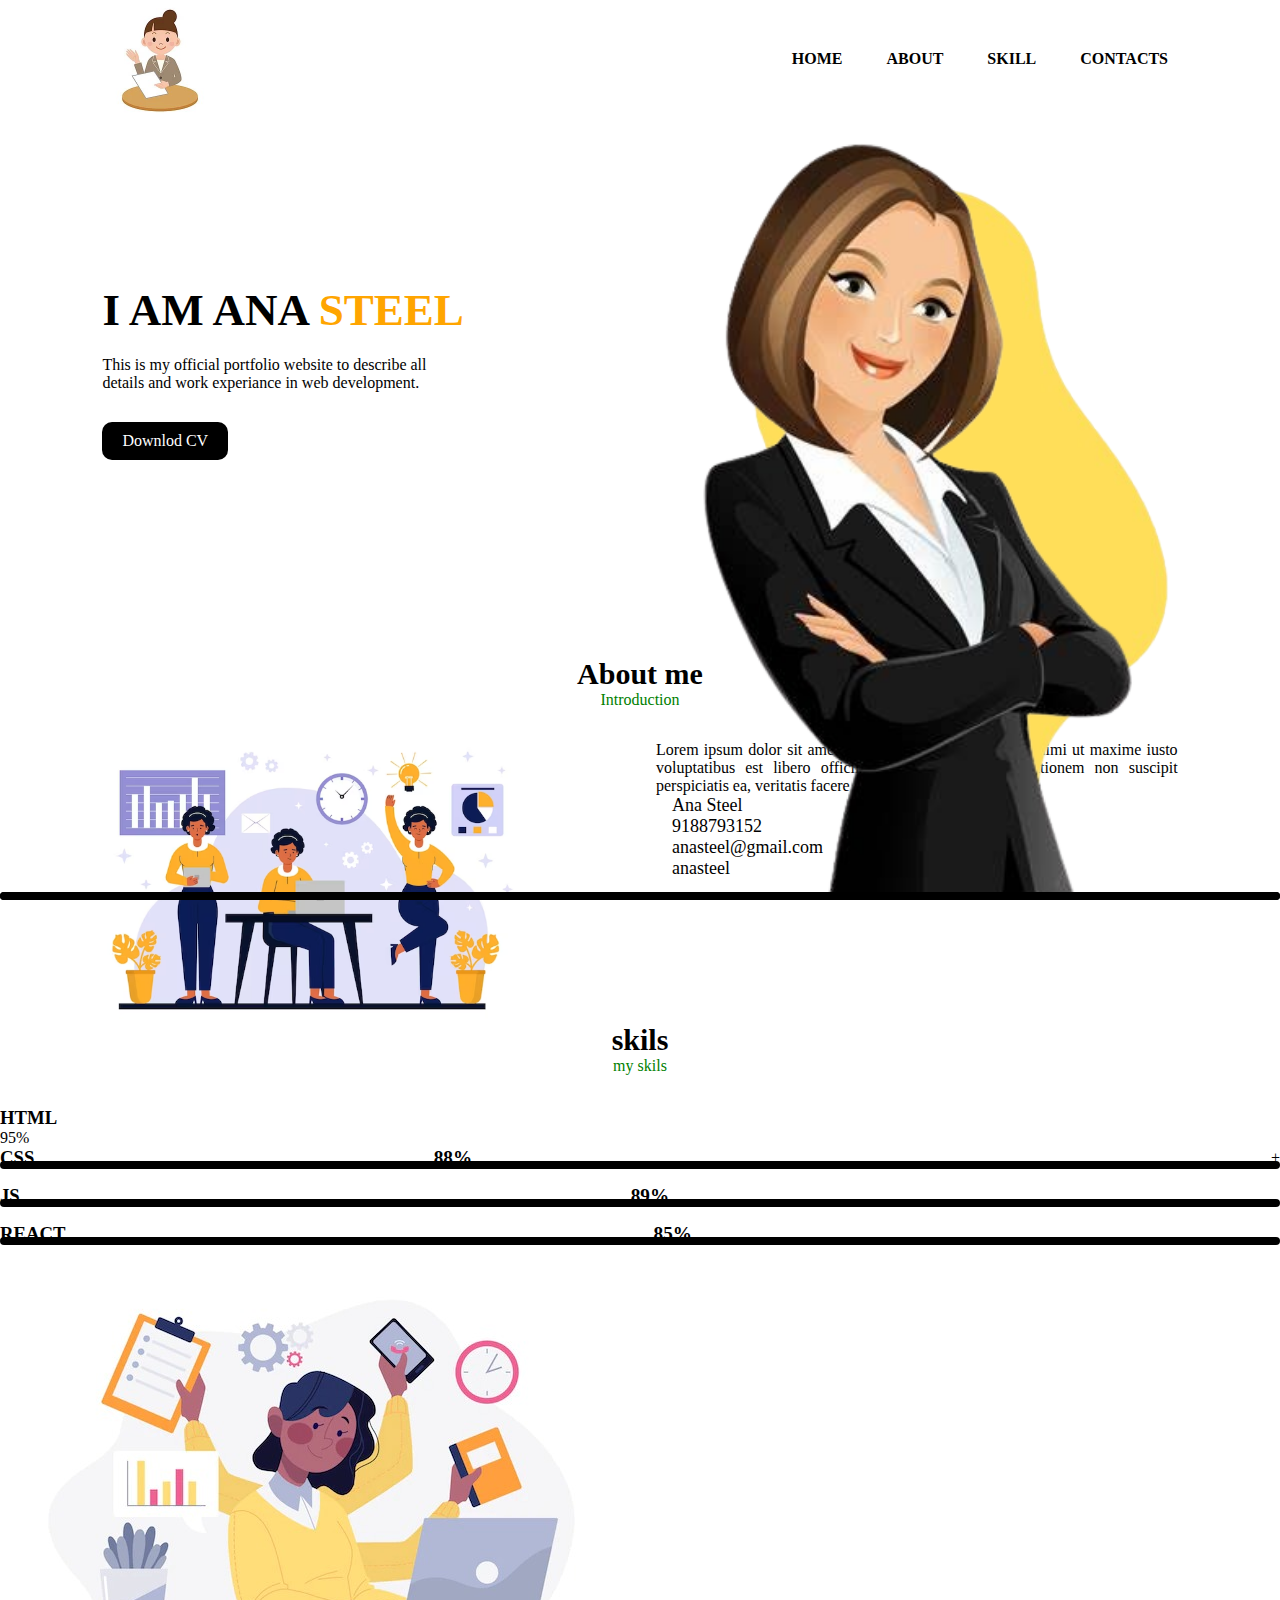
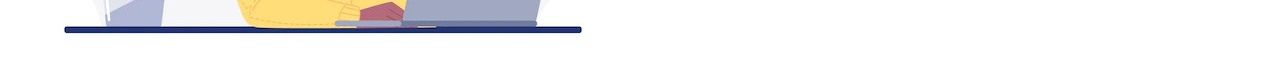
<file: index.html>
<!DOCTYPE html>
<html lang="en">
<head>
    <meta charset="UTF-8">
    <meta name="viewport" content="width=device-width, initial-scale=1.0">
    <title>Document</title>
    <link rel="stylesheet" href="./style.css">
    <link rel="icon"type="image/x-icon" href="[data-uri]">
    <link rel="preconnect" href="https://fonts.googleapis.com">
<link rel="preconnect" href="https://fonts.gstatic.com" crossorigin>
<link href="https://fonts.googleapis.com/css2?family=Josefin+Sans:wght@100&display=swap" rel="stylesheet">

<link rel="stylesheet" href="https://cdnjs.cloudflare.com/ajax/libs/font-awesome/6.4.2/css/all.min.css" integrity="sha512-z3gLpd7yknf1YoNbCzqRKc4qyor8gaKU1qmn+CShxbuBusANI9QpRohGBreCFkKxLhei6S9CQXFEbbKuqLg0DA==" crossorigin="anonymous" referrerpolicy="no-referrer" />
</head>
<body>
  <id="container">
    <nav class="navbar">
      <img id="logo" src="./WhatsApp Image 2023-11-27 at 16.03.04_8a0a3b83.jpg"alt="logo">
      <ul>
        <li class="listitem"><a class="links" href="">HOME</a></li>
        <li class="listitem"><a class="links" href="">ABOUT</a></li>
        <li class="listitem"><a class="links" href="">SKILL</a></li>
        <li class="listitem"><a class="links" href="">CONTACTS</a></li>
      </ul>
      </nav>
      <!-- home -->
      <section id="Home">
        <div class="title"> 
          <h1 class="title_h1"> I AM ANA <span id="lastname">STEEL</span></h1>
          <p>This is my official portfolio website to describe all <br>
            details and work experiance in web development.</p>
            <a id="downlod" href="./images/leady.jpg"downlods>Downlod CV</a>

        </div>
        <div class="images">
          <img class="imagegroup" id="Shape" src="./images/shape1.png" alt="no image"> <!-- remove bg photo baground remover -->
          <img class="imagegroup" id="lady" src="./images/lady2.png" alt="no image">
        </div>

<!--   about -->
      <section id="about">
        <div class="heading">
          <h2>About me</h2>
          <span>Introduction</span>
        </div>

        <div class="about_content">
          <div class="about_image">
            <img src="./images/about.avif" alt="about">
          </div>
          <div class="about_details">
            <div class="about_para">
              <p>Lorem ipsum dolor sit amet consectetur adipisicing elit. Animi ut maxime iusto voluptatibus est libero officiis obcaecati optio exercitationem non suscipit perspiciatis ea, veritatis facere eaque earum hic, illo omnis?</p>
            </div>
            <div class="information">
              <div class="info_box">
                <i class="fa-solid fa-user fa-bounce"></i>
                <span>Ana Steel</span>
              </div>
              <div class="info_box">
                <i class="fa-solid fa-phone fa-bounce"></i>
                <span>9188793152</span>
              </div>
              <div class="info_box">
                <i class="fa-solid fa-envelope fa-beat"></i>
                <span>anasteel@gmail.com</span>
              </div>
              <div class="info_box">
                <i class="fa-brands fa-github fa-bounce"></i>
                <span>anasteel</span>
              </div>
            </div>
          </div>
        </div>
      </section>
    </section>
<!-- skil -->
       <id="skills">
        <div class="heading">
          <h2>skils</h2>
          <span>my skils</span>

        </div>
        <div class="skill_container"></div>
          <div class=" progress container">
            
          <div class="progress_bar">
          <h3>HTML</h3>
          <span>95%</span>
          <div class="base-bar"></div>
          <div class="base-bar html bar"></div>

          </div>
        <div class="progress-bar"> 
          <h3>CSS</h3>
          <span>88%</span>
          <div class="base-bar"></div>
          <div class="base- bar css bar"></div>
+
        </div>
        <div class="progress-bar">
          <h3>JS</h3>
          <span>89%</span>
          <div class="base-bar"></div>
          <div class="base- bar JS bar"></div>

        </div>
        <div class="progress-bar "> <h3>REACT</h3>
          <span>85%</span>
          <div class="base-bar"></div>
          <div class="base- bar react bar"></div>
        </div>

      </div>
      
      <div class="skil_img">
        <img src="./images/WhatsApp Image 2023-11-27 at 16.03.25_d507ae0d.jpg" alt="no image">
      </div>

    </div>
  </div>
</div>    
</div>
       </section>
    <section id="Contacts"> 

    </section>    
        
      
    
</body>
</html>
</file>
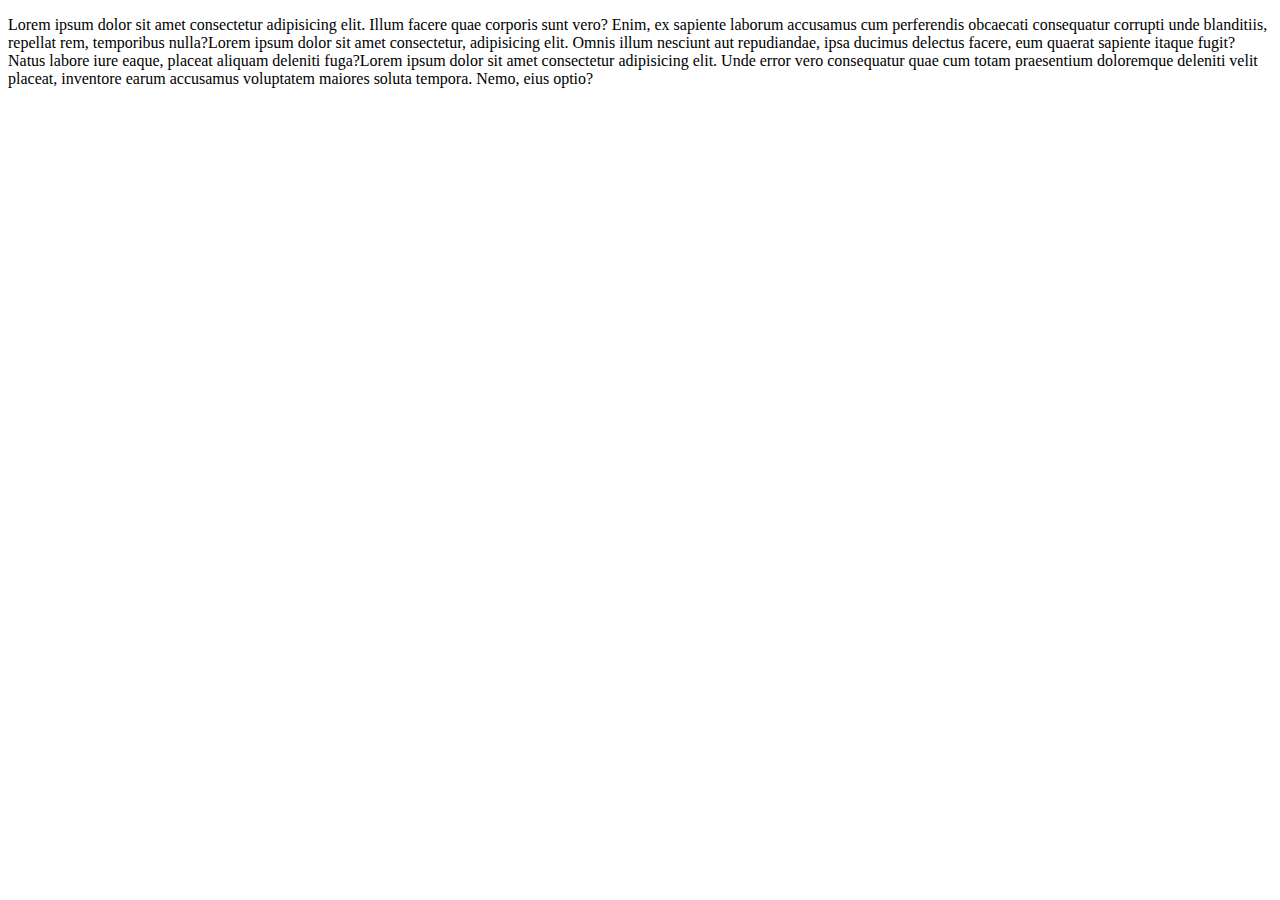
<file: pgm10.html>
<!DOCTYPE html>
<html lang="en">
<head>
    <meta charset="UTF-8">
    <meta name="viewport" content="width=device-width, initial-scale=1.0">
    <title>Document</title>
    <link rel="stylesheet" href="./stle2.css">
</head>
<body>
    
    <p>Lorem ipsum dolor sit amet consectetur adipisicing elit. Illum facere quae corporis sunt vero? Enim, ex sapiente laborum accusamus cum perferendis obcaecati consequatur corrupti unde blanditiis, repellat rem, temporibus nulla?Lorem ipsum dolor sit amet consectetur, adipisicing elit. Omnis illum nesciunt aut repudiandae, ipsa ducimus delectus facere, eum quaerat sapiente itaque fugit? Natus labore iure eaque, placeat aliquam deleniti fuga?Lorem ipsum dolor sit amet consectetur adipisicing elit. Unde error vero consequatur quae cum totam praesentium doloremque deleniti velit placeat, inventore earum accusamus voluptatem maiores soluta tempora. Nemo, eius optio?</p>
</body>
</html>
</file>
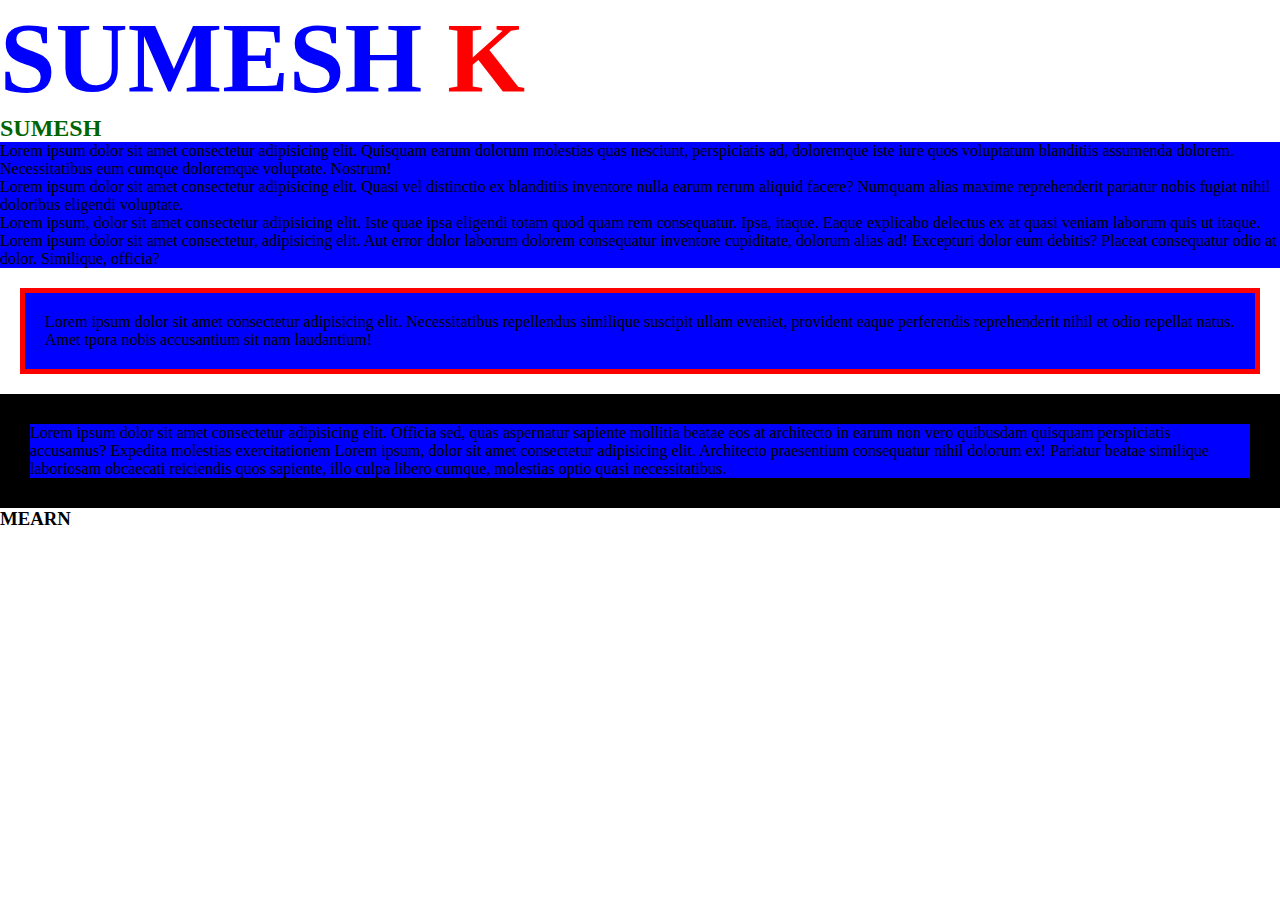
<file: pgm6.html>
<!DOCTYPE html>
<html lang="en">
<head>
    <meta charset="UTF-8">
    <meta name="viewport" content="width=device-width, initial-scale=1.0">
    <title>CSS</title>
    <link rel="stylesheet" href="./style.css">
    <style>
        h2{
            color: darkgreen;
        }
        p{
            background-color: blue;
        }

    </style>
</head>
<body>
    <!-- inline css -->
    <h1 style="color: blue; font-size: 100px; font: italic;">SUMESH <span style="color: red;" >K</span></h1>
    <h2>SUMESH</h2>
    <p>Lorem ipsum dolor sit amet consectetur adipisicing elit. Quisquam earum dolorum molestias quas nesciunt, perspiciatis ad, doloremque iste iure quos voluptatum blanditiis assumenda dolorem. Necessitatibus eum cumque doloremque voluptate. Nostrum!</p>
    <p id="para2">Lorem ipsum dolor sit amet consectetur adipisicing elit. Quasi vel distinctio ex blanditiis inventore nulla earum rerum aliquid facere? Numquam alias maxime reprehenderit pariatur nobis fugiat nihil doloribus eligendi voluptate.</p>
    <p class="para">Lorem ipsum, dolor sit amet consectetur adipisicing elit. Iste quae ipsa eligendi totam quod quam rem consequatur. Ipsa, itaque. Eaque explicabo delectus ex at quasi veniam laborum quis ut itaque.</p>
    <p class="para">Lorem ipsum dolor sit amet consectetur, adipisicing elit. Aut error dolor laborum dolorem consequatur inventore cupiditate, dolorum alias ad! Excepturi dolor eum debitis? Placeat consequatur odio at dolor. Similique, officia?</p>

    <p style="border: 5px solid red; margin: 20px; padding: 20px; " >Lorem ipsum dolor sit amet consectetur adipisicing elit. Necessitatibus repellendus similique suscipit ullam eveniet, provident eaque perferendis reprehenderit nihil et odio repellat natus. Amet tpora nobis accusantium sit nam laudantium!</p>

    <p style="border: 30px solid black; margin: top right bottom left ;margin: 100 30 20 10; ">Lorem ipsum dolor sit amet consectetur adipisicing elit. Officia sed, quas aspernatur sapiente mollitia beatae eos at architecto in earum non vero quibusdam quisquam perspiciatis accusamus? Expedita molestias exercitationem Lorem ipsum, dolor sit amet consectetur adipisicing elit. Architecto praesentium consequatur nihil dolorum ex! Pariatur beatae similique laboriosam obcaecati reiciendis quos sapiente, illo culpa libero cumque, molestias optio quasi necessitatibus. </p>
    <h3>MEARN</h3>

</body>
</html>
</file>
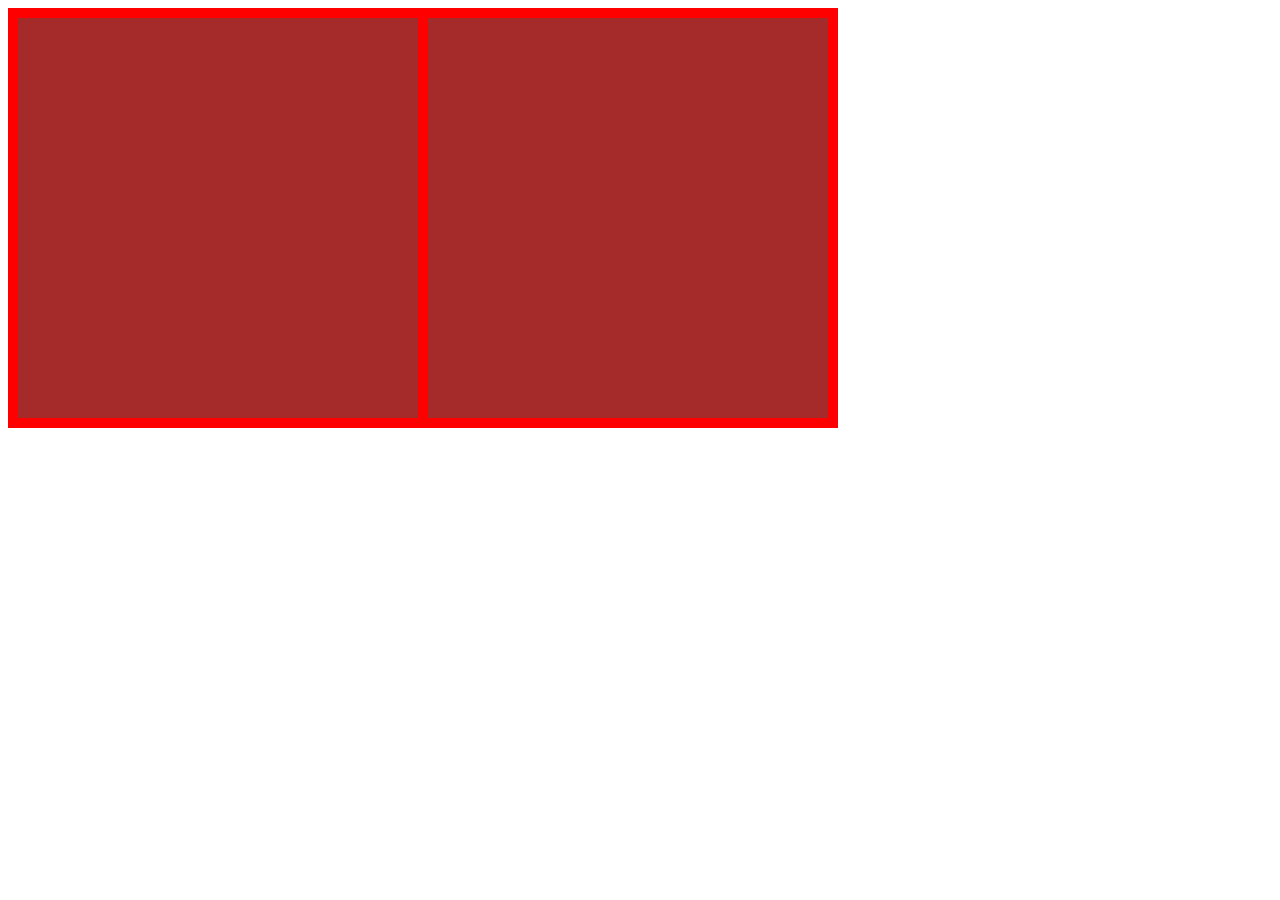
<file: pgm7.html>
<!DOCTYPE html>
<html lang="en">
<head>
    <meta charset="UTF-8">
    <meta name="viewport" content="width=<device-width>, initial-scale=1.0">
    <title>Document</title>
</head>
<body>
    <div style="width: 400px; height: 400px; border: 10px solid red;background-color: brown;"></div>
    <div style="width: 400px; height: 400px; border: 10px solid red;background-color: brown; margin-left: 410px; margin-top: -420px;"></div>
    <div style="width: 400px; height: 400px; border: 10px solid red;background-color: brown; margin-left: 620px; margin-top: -4201px;"></div>
    
</body>
</html>
</file>
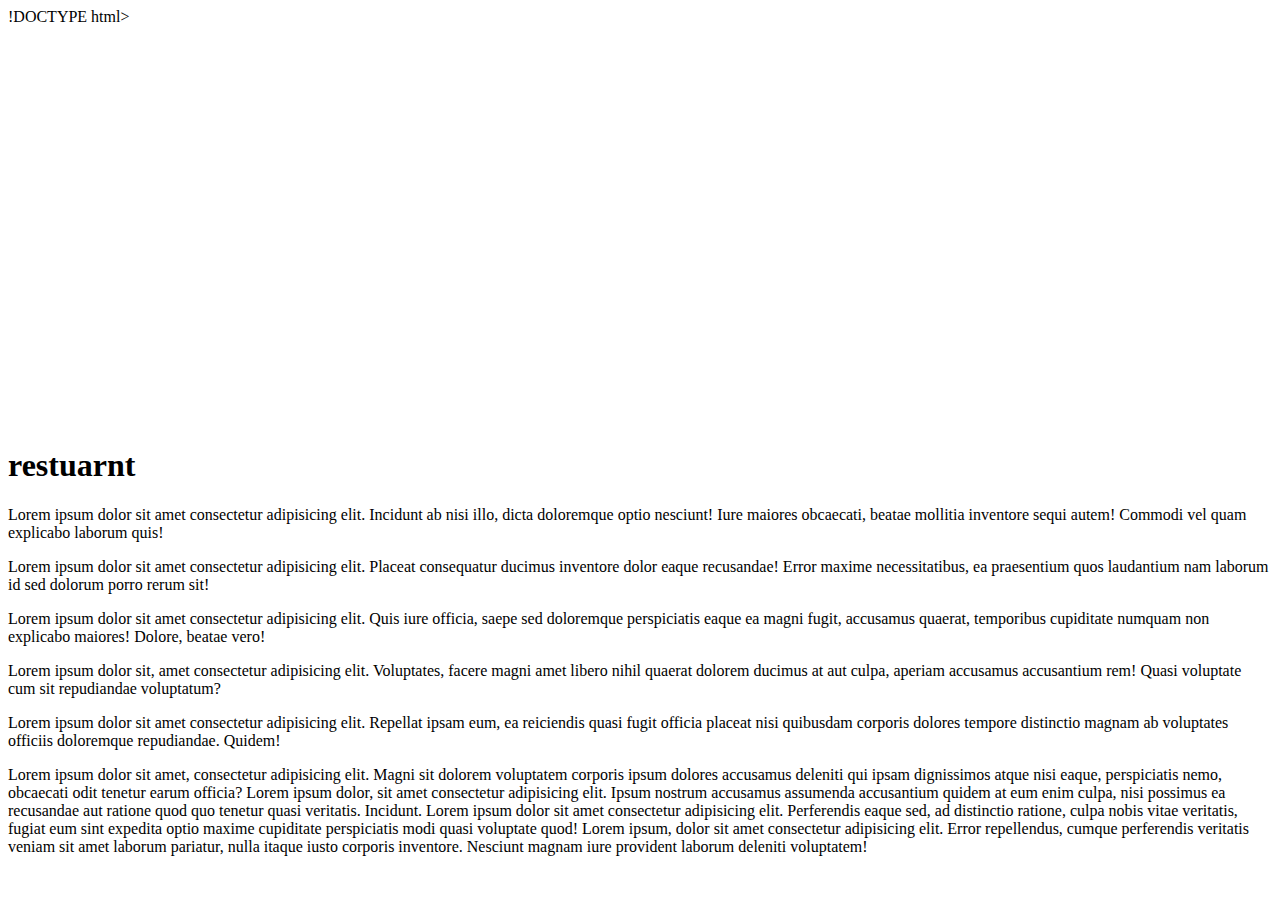
<file: pgm8.html>
!DOCTYPE html>
<html lang="en">
<head>
    <meta charset="UTF-8">
    <meta name="viewport" content="width=device-width, initial-scale=1.0">
    <title>Document</title>
    <link rel="stylesheet" href="./style1.css">
</head>
<body>
        <header>
           

        </header>
        <h1>restuarnt</h1>
        <p>Lorem ipsum dolor sit amet consectetur adipisicing elit. Incidunt ab nisi illo, dicta doloremque optio nesciunt! Iure maiores obcaecati, beatae mollitia inventore sequi autem! Commodi vel quam explicabo laborum quis!</p>
        <p>Lorem ipsum dolor sit amet consectetur adipisicing elit. Placeat consequatur ducimus inventore dolor eaque recusandae! Error maxime necessitatibus, ea praesentium quos laudantium nam laborum id sed dolorum porro rerum sit!</p>
        <p>Lorem ipsum dolor sit amet consectetur adipisicing elit. Quis iure officia, saepe sed doloremque perspiciatis eaque ea magni fugit, accusamus quaerat, temporibus cupiditate numquam non explicabo maiores! Dolore, beatae vero!</p>
        <p>Lorem ipsum dolor sit, amet consectetur adipisicing elit. Voluptates, facere magni amet libero nihil quaerat dolorem ducimus at aut culpa, aperiam accusamus accusantium rem! Quasi voluptate cum sit repudiandae voluptatum?</p>
        <p>Lorem ipsum dolor sit amet consectetur adipisicing elit. Repellat ipsam eum, ea reiciendis quasi fugit officia placeat nisi quibusdam corporis dolores tempore distinctio magnam ab voluptates officiis doloremque repudiandae. Quidem!</p>
        <p>Lorem ipsum dolor sit amet, consectetur adipisicing elit. Magni sit dolorem voluptatem corporis ipsum dolores accusamus deleniti qui ipsam dignissimos atque nisi eaque, perspiciatis nemo, obcaecati odit tenetur earum officia? Lorem ipsum dolor, sit amet consectetur adipisicing elit. Ipsum nostrum accusamus assumenda accusantium quidem at eum enim culpa, nisi possimus ea recusandae aut ratione quod quo tenetur quasi veritatis. Incidunt. Lorem ipsum dolor sit amet consectetur adipisicing elit. Perferendis eaque sed, ad distinctio ratione, culpa nobis vitae veritatis, fugiat eum sint expedita optio maxime cupiditate perspiciatis modi quasi voluptate quod! Lorem ipsum, dolor sit amet consectetur adipisicing elit. Error repellendus, cumque perferendis veritatis veniam sit amet laborum pariatur, nulla itaque iusto corporis inventore. Nesciunt magnam iure provident laborum deleniti voluptatem!</p>
    
    

</body>
</html>
</file>
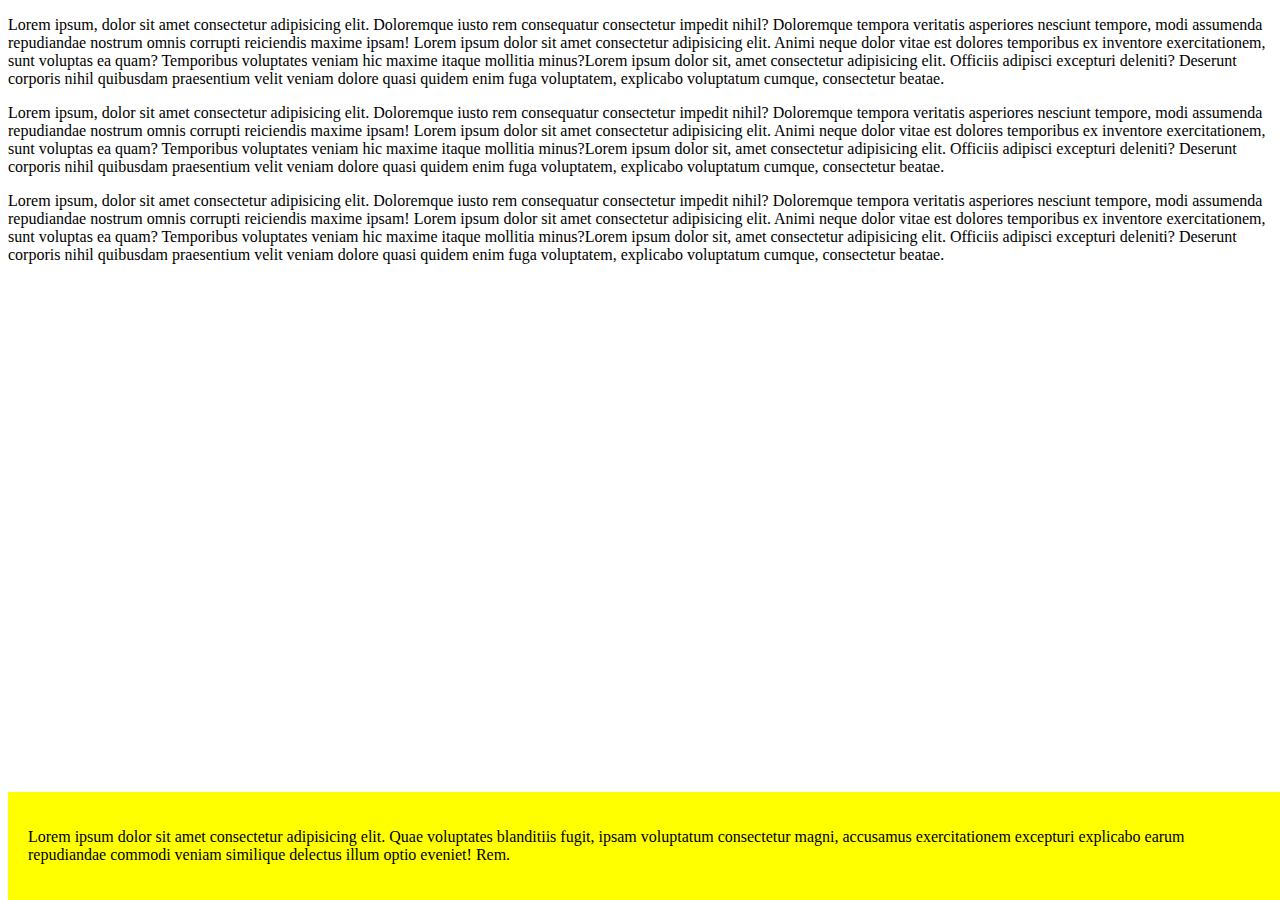
<file: pgm9.html>
<!DOCTYPE html>
<html lang="en">
<head>
    <meta charset="UTF-8">
    <meta name="viewport" content="width=device-width, initial-scale=1.0">
    <title>Position</title>
    <style>
        div{
            background-color: yellow;
            padding: 20px;
            position: fixed;
            bottom: 0;
        }
    </style>
</head>
<body>
    <p>Lorem ipsum, dolor sit amet consectetur adipisicing elit. Doloremque iusto rem consequatur consectetur impedit nihil? Doloremque tempora veritatis asperiores nesciunt tempore, modi assumenda repudiandae nostrum omnis corrupti reiciendis maxime ipsam! Lorem ipsum dolor sit amet consectetur adipisicing elit. Animi neque dolor vitae est dolores temporibus ex inventore exercitationem, sunt voluptas ea quam? Temporibus voluptates veniam hic maxime itaque mollitia minus?Lorem ipsum dolor sit, amet consectetur adipisicing elit. Officiis adipisci excepturi deleniti? Deserunt corporis nihil quibusdam praesentium velit veniam dolore quasi quidem enim fuga voluptatem, explicabo voluptatum cumque, consectetur beatae.</p>

    <div>
        <p>Lorem ipsum dolor sit amet consectetur adipisicing elit. Quae voluptates blanditiis fugit, ipsam voluptatum consectetur magni, accusamus exercitationem excepturi explicabo earum repudiandae commodi veniam similique delectus illum optio eveniet! Rem.</p>
    </div>
    <p>Lorem ipsum, dolor sit amet consectetur adipisicing elit. Doloremque iusto rem consequatur consectetur impedit nihil? Doloremque tempora veritatis asperiores nesciunt tempore, modi assumenda repudiandae nostrum omnis corrupti reiciendis maxime ipsam! Lorem ipsum dolor sit amet consectetur adipisicing elit. Animi neque dolor vitae est dolores temporibus ex inventore exercitationem, sunt voluptas ea quam? Temporibus voluptates veniam hic maxime itaque mollitia minus?Lorem ipsum dolor sit, amet consectetur adipisicing elit. Officiis adipisci excepturi deleniti? Deserunt corporis nihil quibusdam praesentium velit veniam dolore quasi quidem enim fuga voluptatem, explicabo voluptatum cumque, consectetur beatae.</p>

    <p>Lorem ipsum, dolor sit amet consectetur adipisicing elit. Doloremque iusto rem consequatur consectetur impedit nihil? Doloremque tempora veritatis asperiores nesciunt tempore, modi assumenda repudiandae nostrum omnis corrupti reiciendis maxime ipsam! Lorem ipsum dolor sit amet consectetur adipisicing elit. Animi neque dolor vitae est dolores temporibus ex inventore exercitationem, sunt voluptas ea quam? Temporibus voluptates veniam hic maxime itaque mollitia minus?Lorem ipsum dolor sit, amet consectetur adipisicing elit. Officiis adipisci excepturi deleniti? Deserunt corporis nihil quibusdam praesentium velit veniam dolore quasi quidem enim fuga voluptatem, explicabo voluptatum cumque, consectetur beatae.</p>
    
</body>
</html>
</file>
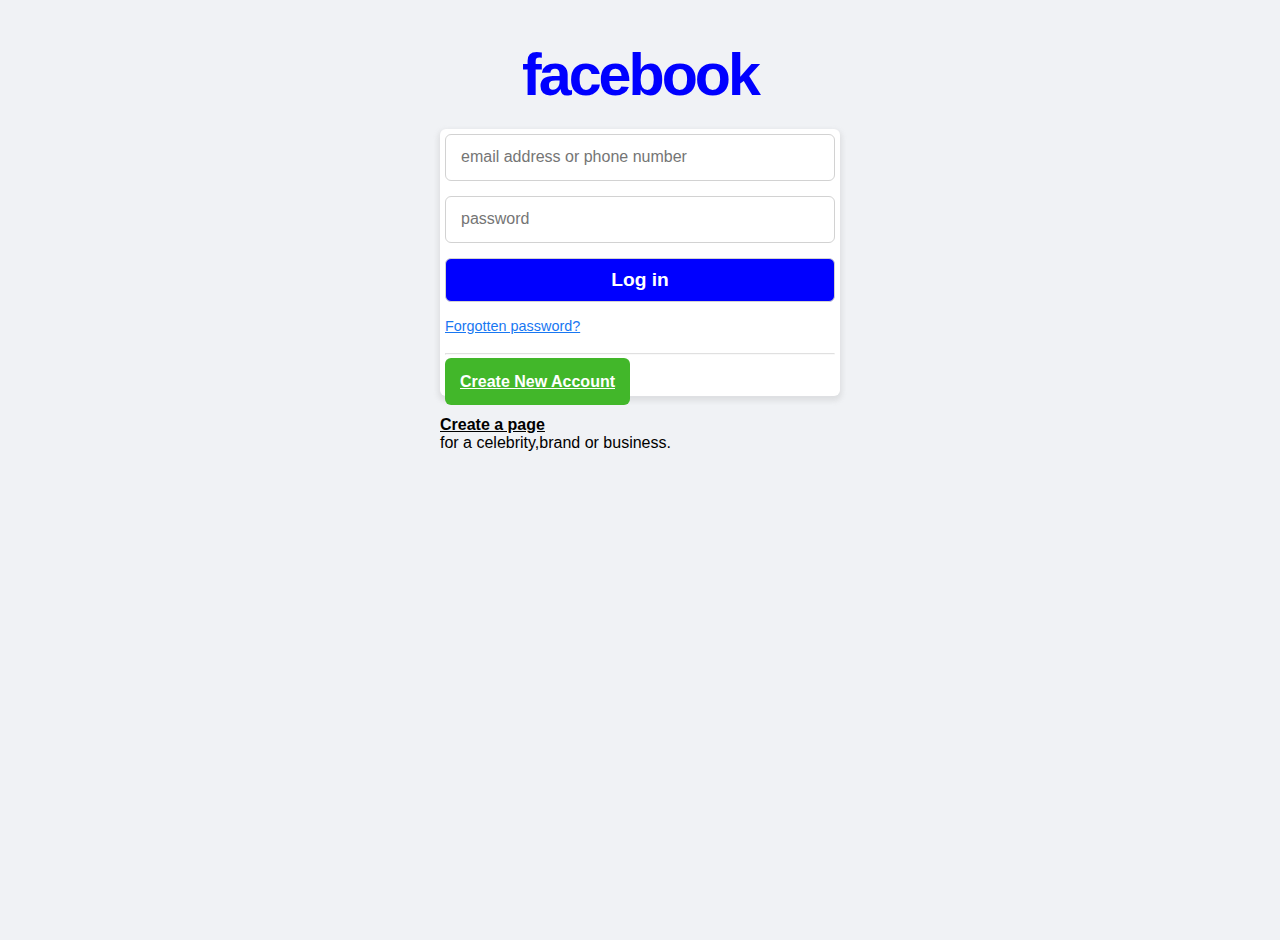
<file: prgt3.html>
<!DOCTYPE html>
<html lang="en">
<head>
    <meta charset="UTF-8">
    <meta name="viewport" content="width=device-width, initial-scale=1.0">
    <link rel="stylesheet" href="style3.css">
    <title>facebook</title>
</head>
<body>
    <section class="main-wrapper">
        <div class="branding">
            <h1  class="logo">facebook</h1>
            
        </div>
        <div>
<div class="panel">
    <form>
        <input 
        type="text"
        name="username"
        placeholder="email address or phone number"
        required>
        <input
         type="password"
        name="password"
        placeholder="password"
        required>
        <input
        class="log-in-button"
         type="button"
         value="Log in">
     </form>
     <a class="forgot" href="#">Forgotten password?</a>
     <hr>
     <a class="register-button" href="#">Create New Account</a>
     </div>
     <div class="button-link">
        <a class="page" href="#">Create a page </a><p>for a celebrity,brand or business.</p>
     </div>

        </div>
    </section>
    
</body>
</html>
</file>
<file: style.css>
*{
    margin:0px;
    padding:0px;
    font-family: Cambria, Cochin, Georgia, Times, 'Times New Roman', serif;
}
#container{
    width: 100%;
    height: 100vh; /* 1vh= 19.2px  100vh =>full screen hight*/
    position: relative;/* positioned relative to its normal position.*/
    background-color:white;

}
#logo{
    width: 120px;

}
.navbar{
    display: flex;
    justify-content: space-between;
    align-items: center;
    width: 85%;
    margin-left: 100px;


}
.listitem{
    display: inline-block;
    list-style: none;
    margin: 10px 20px;
}
.links{
    text-decoration: none;
    color: black;
    font-weight: bolder;
}

.links:hover{
    color: red;
}
.title{
    margin-left:8%;
    margin-top:13%;
}
.title_h1{
    font-size:45px;
    margin-bottom:20px;
}
#lastname{
    color: orange;

}
#downlod{
    background-color: black;
    color: white;
    text-decoration:  none;
    padding:10px 20px;
    margin:30PX 0px;
    display: inline-block;   /*it respect both and bottam padding  */
    border-radius:10px;
}
.images{
    width:45%;
    height:85%;
    position: absolute;
    bottom: 0px;
    right: 30px;
}
.imagegroup{
    position: absolute;
    height: 100%;
    bottom: 0%;
    left: 50%;
    transform: translate(-50%);
    transition: bottom 1s, left 2s;
}
.images:hover #shape{
    bottom: 60px;
}

.images:hover #lady{
    left: 40%;
}
#about{
    margin: 13% 8% 0% 8%;
}
.heading{
    text-align: center;
}
.heading h2{
    font-size: 30px;
}
.heading span{
    color: green;
}
.about_content{
    display: grid;
    grid-template-columns: repeat(2, 1fr);
    column-gap: 2rem;
    margin-top: 2rem;
}
.about_image img{
    width: 80%;
    border-radius: 10px;
}
.about_para p{
    text-align: justify;
    font: size 18px; 
    font-weight: 500;

}
.information{
    margin-top:1 rem;
}
.info_box{
    margin-bottom:1 rem;
    align-items: center;
    font-size: 18px;   
}
.info_box span{
    margin-left: 1rem;
}
#skill{
    margin:8% 8% 0px 8% ;
}
.skill_container{
    display:grid;
    grid-template-columns: repeat(2,1fr);
    column-gap:2rem ;
    margin-top:2rem ;
}
.skill_img{
    width:50%;
    padding-left:4rem ;
    object-position:center;
}
.progress-bar{
    display: flex;
    align-items: center;
    justify-content:space-between ;
    margin-bottom: 1rem ;
    padding: 1rem 0 px;
    position: relative;
}
.progress-bar span{
    font-size: 1.2rem;
    font-weight: 800;
}
.base-bar{
    width: 100%;
        height: 0.5rem;
        background-color: black;
        position: absolute;
        bottom: 0px;
        border-radius: 0.5rem;
}
.html-bar{
    background-color: orange;
    width: 95%;

}
.css-bar{
    background-color: orange;
    width: 88%;
}
.js-bar{
    background-color: orange;
    width: 89%;
}
.react-bar{
    background-color: orange;
    width: 85%;
}
</file>
<file: stle2.css>
@media(max-width: 600px){
    p{
        color: red;
    }

}
</file>
<file: style1.css>
header{
    width: 800px;
    height: 400px;

background-image: url('https://b.zmtcdn.com/data/collections/2e5c28a5fbcb2b35d84c0a498b0e1ba2_1674825837.jpg?fit=around|562.5:360&crop=562.5:360;*,*');
background-attachment: fixed;
</file>
<file: style3.css>
:root {
    --bg:#f0f2f5;
    --blue:#1877f2;
    --white:#fff;
    --green:#42b72a;
    --dark-green:#369423;

     
}

*{
    margin: 0;
    padding: 0;
    box-sizing: border-box;
}

body{
    height: 100vh;
    overflow: hidden;
    background-color:var(--bg);
    font-family: Helvetica, sans-serif ;
}
.main-wrapper{
    width:400px;
    height:680px;
    margin: auto;
    margin-top:40px;
}
.branding{
    text-align: center;
}
.logo{
    color:blue;
    font-size: 3.7rem;
    letter-spacing: -3px;
}
.slogen{
    font-size: 1.5rem;
    font-weight: lighter;
    margin: 20px 0;

}
.panel {
    background-color: var(--white);
    width: 400px;
    padding: 5px;
    margin: 20px 0;
    border-radius: 6px;
    box-shadow: 0 3px 5px 2px  rgba(150,150,150,0.2);
}
input{
    width: 100%;
    padding:15px;
    margin-bottom: 15px;
    border: 1px solid #d2d2d2;
    border-radius:6px;
}
input::placeholder{
    font-size: 1.0rem;
}
input:focus{
    outline: 1px solid var(--blue);

}
input:focus::placeholder{
    color: #c2c2c2;
}
.log-in-button{
    background-color: blue;
    color: var(--white);
    font-size: 1.2rem;
    font-weight: bolder;
    padding: 10px;
}
.log-in-button:hover{
    background-color: var(--dark blue);
    cursor:pointer;
}
#{
    text-decoration: underline;
}
.forgot {
    font-size: 0.9rem;
    color: var(--blue);

}
hr{
    margin: 18px 0;
    opacity: 0.3;
}
.register-button{
    background-color:var(--green);
    color: var(--white);
    padding:15px;
    margin: 10px 0;
    border-radius:6px;
    font-weight: bolder;

}
.register-button:hover{
    text-decoration: none;
    background-color: var(--dark-green);
}
.bottom-link{
    display:flex ;
    justify-content: center;
    gap: 5px;
    font-size: 0.9rem;
}
.page{
    color: #000;
    font-weight: bold;
}
</file>
